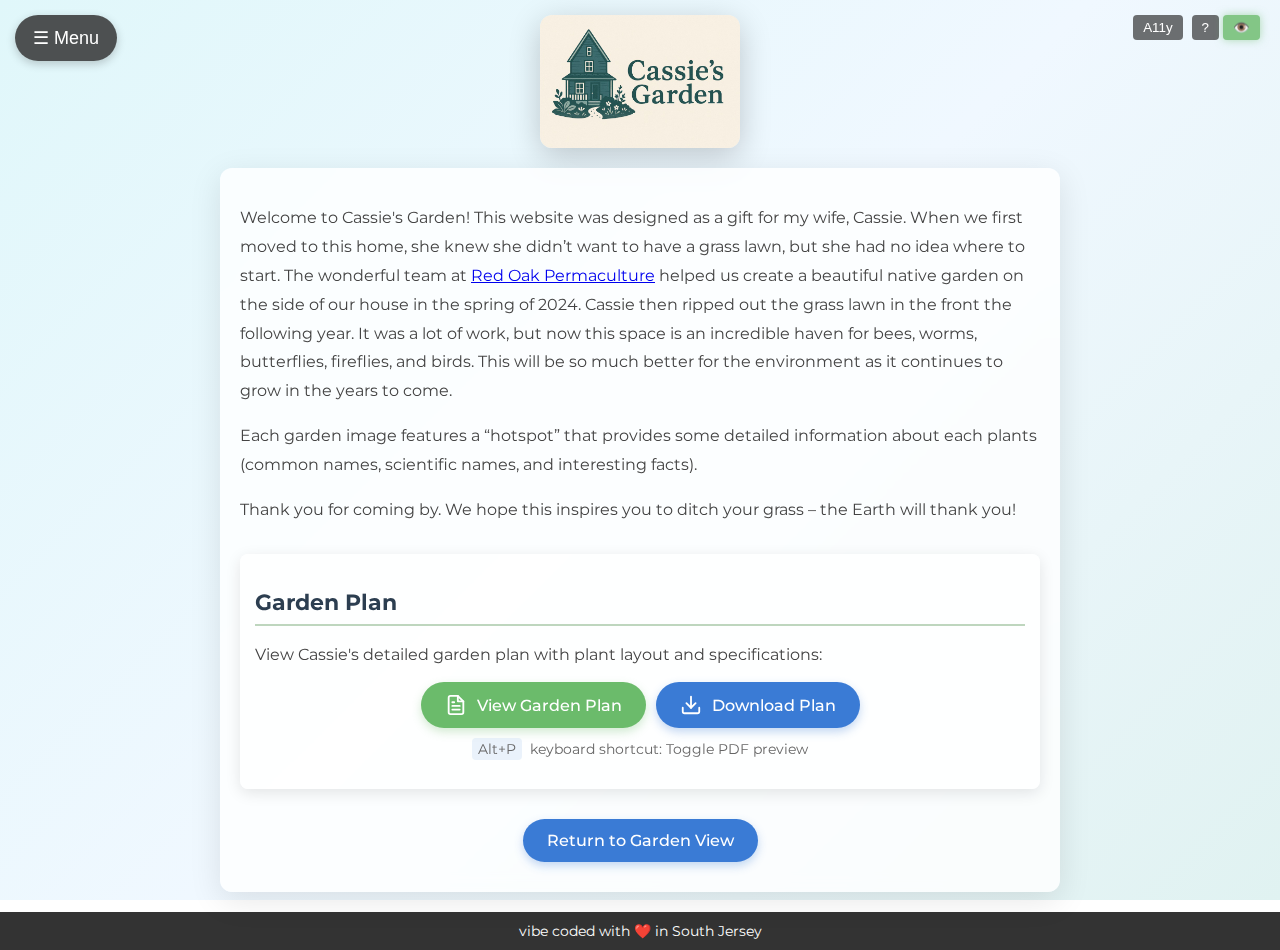
<file: cassieGarden/index.html>
<!DOCTYPE html>
<html lang="en">

<head>
  <meta charset="UTF-8">
  <meta name="viewport" content="width=device-width, initial-scale=1.0">
  <title>Cassie's Garden</title>
  <link rel="stylesheet" href="style.css">
  <link href="https://fonts.googleapis.com/css2?family=Montserrat:wght@400;500;600&display=swap" rel="stylesheet">

</head>

<body>
  <a href="#main-content" class="skip-link">Skip to main content</a>

  <div class="menu" role="navigation" aria-label="Main menu">
    <button id="menuButton" aria-expanded="false" aria-controls="menuList" aria-label="Open menu">☰ Menu</button>
    <ul id="menuList" role="menu" aria-hidden="true">
      <li role="menuitem" tabindex="-1" id="aboutMenuItem">About</li>
      <li role="menuitem" tabindex="-1" data-image="frontRight.jpg">Front Garden (right side)</li>
      <li role="menuitem" tabindex="-1" data-image="frontLeft.jpg">Front Garden (left side)</li>
      <li role="menuitem" tabindex="-1" data-image="frontRear.jpg">Front Garden (rear view)</li>
      <li role="menuitem" tabindex="-1" data-image="sideFront.jpg">Side Garden (front view)</li>
      <li role="menuitem" tabindex="-1" data-image="sideRear.jpg">Side Garden (rear view)</li>
      <li role="menuitem" tabindex="-1" id="hotspotsToggleItem">Toggle Hotspots</li>
      <li role="menuitem" tabindex="-1" id="a11yToggleItem">Toggle Accessibility Mode</li>
    </ul>
  </div>
  <div class="a11y-controls" style="position: fixed; top: 15px; right: 15px; z-index: 900;">
    <button id="a11yToggle" aria-label="Toggle accessibility features"
      style="background: rgba(51, 51, 51, 0.7); color: white; border: none; padding: 5px 10px; border-radius: 4px; cursor: pointer; margin-right: 5px;">
      <span aria-hidden="true">A11y</span>
    </button>
    <button id="helpToggle" aria-label="Show keyboard shortcuts"
      style="background: rgba(51, 51, 51, 0.7); color: white; border: none; padding: 5px 10px; border-radius: 4px; cursor: pointer;">
      <span aria-hidden="true">?</span>
    </button>
    <button id="hotspotsToggle" aria-label="Toggle hotspots visibility"
      style="background: rgba(51, 51, 51, 0.7); color: white; border: none; padding: 5px 10px; border-radius: 4px; cursor: pointer; margin-right: 5px; position: relative; overflow: hidden;">
      <span aria-hidden="true" style="position: relative; z-index: 2;">👁️</span>
      <span
        style="position: absolute; top: 0; left: 0; width: 100%; height: 100%; background: rgba(107, 187, 107, 0.4); transform: translateX(-100%); transition: transform 0.3s ease;"
        id="hotspotsToggleHighlight"></span>
    </button>
  </div>

  <!-- Keyboard shortcuts help dialog -->
  <div id="keyboardHelp" role="dialog" aria-labelledby="keyboardHelpTitle" aria-hidden="true"
    style="display: none; position: fixed; top: 50%; left: 50%; transform: translate(-50%, -50%); background: white; border-radius: 8px; padding: 20px; max-width: 400px; box-shadow: 0 5px 20px rgba(0,0,0,0.3); z-index: 2000;">
    <h2 id="keyboardHelpTitle" style="margin-top: 0; border-bottom: 1px solid #ddd; padding-bottom: 10px;">Keyboard
      Shortcuts</h2>
    <div style="max-height: 300px; overflow-y: auto;">
      <table style="width: 100%; border-collapse: collapse;">
        <tr>
          <th style="text-align: left; padding: 5px;">Shortcut</th>
          <th style="text-align: left; padding: 5px;">Action</th>
        </tr>
        <tr>
          <td style="padding: 5px;"><kbd>Alt</kbd> + <kbd>M</kbd></td>
          <td style="padding: 5px;">Toggle menu</td>
        </tr>
        <tr>
          <td style="padding: 5px;"><kbd>Alt</kbd> + <kbd>A</kbd></td>
          <td style="padding: 5px;">Toggle about section</td>
        </tr>
        <tr>
          <td style="padding: 5px;"><kbd>Alt</kbd> + <kbd>V</kbd></td>
          <td style="padding: 5px;">Toggle hotspots visibility</td>
        </tr>
        <tr>
          <td style="padding: 5px;"><kbd>Alt</kbd> + <kbd>P</kbd></td>
          <td style="padding: 5px;">Toggle garden plan PDF</td>
        </tr>
        <tr>
          <td style="padding: 5px;"><kbd>Alt</kbd> + <kbd>H</kbd></td>
          <td style="padding: 5px;">Toggle accessibility mode</td>
        </tr>
        <tr>
          <td style="padding: 5px;"><kbd>Alt</kbd> + <kbd>1-5</kbd></td>
          <td style="padding: 5px;">Quick access to garden views</td>
        </tr>
        <tr>
          <td style="padding: 5px;"><kbd>Tab</kbd></td>
          <td style="padding: 5px;">Navigate between interactive elements</td>
        </tr>
        <tr>
          <td style="padding: 5px;"><kbd>Enter</kbd> / <kbd>Space</kbd></td>
          <td style="padding: 5px;">Activate buttons and hotspots</td>
        </tr>
        <tr>
          <td style="padding: 5px;"><kbd>Esc</kbd></td>
          <td style="padding: 5px;">Close any open dialog</td>
        </tr>
        <tr>
          <td style="padding: 5px;"><kbd>?</kbd></td>
          <td style="padding: 5px;">Show this help dialog</td>
        </tr>
      </table>
    </div>
    <button id="closeHelp"
      style="margin-top: 15px; padding: 8px 16px; background: #3a7bd5; color: white; border: none; border-radius: 4px; cursor: pointer;">Close</button>
  </div>

  <main style="flex: 1;" role="main" id="main-content">
    <!-- Site Title -->
    <div class="site-title" aria-label="Website title">
      <a href="#" tabindex="0">
        <img src="title.jpeg" alt="Cassie's Garden" class="title-image">
      </a>
    </div>

    <div class="garden-container" aria-roledescription="interactive garden map with clickable plant hotspots"
      style="display: none;">
      <div class="sr-only"
        style="position: absolute; width: 1px; height: 1px; padding: 0; margin: -1px; overflow: hidden; clip: rect(0, 0, 0, 0); white-space: nowrap; border: 0;">
        This is an interactive garden map. You can explore plants by activating the hotspots that are marked on the
        image. Each hotspot reveals information about a specific plant in the garden.
      </div>
      <img src="frontRight.jpg" alt="front right garden" class="garden-image" id="gardenImage">
      <!-- Swipe indicators for mobile -->
      <div class="swipe-indicator swipe-left" id="swipeLeft" aria-hidden="true">
        <svg xmlns="http://www.w3.org/2000/svg" width="24" height="24" viewBox="0 0 24 24" fill="none"
          stroke="currentColor" stroke-width="2" stroke-linecap="round" stroke-linejoin="round">
          <path d="M15 18l-6-6 6-6"></path>
        </svg>
      </div>
      <div class="swipe-indicator swipe-right" id="swipeRight" aria-hidden="true">
        <svg xmlns="http://www.w3.org/2000/svg" width="24" height="24" viewBox="0 0 24 24" fill="none"
          stroke="currentColor" stroke-width="2" stroke-linecap="round" stroke-linejoin="round">
          <path d="M9 18l6-6-6-6"></path>
        </svg>
      </div>
      <div id="doubleClickTip"
        style="position: absolute; bottom: 10px; right: 10px; background: rgba(255, 255, 255, 0.8); padding: 6px 12px; border-radius: 15px; font-size: 12px; color: #444; opacity: 0.8; pointer-events: none; display: none; transition: opacity 0.5s ease; box-shadow: 0 2px 5px rgba(0,0,0,0.1);">
        Pro tip: Double-click image to toggle hotspots
      </div>
    </div>

    <div class="about-section" id="aboutSection"
      style="display: block; max-width: 800px; margin: 20px auto; padding: 20px; background: rgba(255, 255, 255, 0.8); border-radius: 12px; box-shadow: 0 8px 32px rgba(0, 0, 0, 0.1); backdrop-filter: blur(8px);">
      <!-- <h1 style="text-align: center; color: #333; font-weight: 600; letter-spacing: -0.5px;">About Cassie's Garden</h1> -->
      <p style="line-height: 1.8; color: #444; font-size: 16px;">
        Welcome to Cassie's Garden! This website was designed as a gift for my wife, Cassie. When we first moved to this
        home, she knew she didn’t want to have a grass lawn, but she had no idea where to start. The wonderful team at
        <a href="https://www.redoakpermaculture.com">Red Oak Permaculture</a> helped us create a beautiful native garden
        on
        the side of our house in the spring of
        2024.
        Cassie then ripped out the grass lawn in the front the following year. It was a lot of work, but now this
        space
        is an incredible haven for bees, worms, butterflies, fireflies, and birds. This will be so much better for the
        environment as it continues to grow in the years to come.
      </p>
      <p style="line-height: 1.8; color: #444; font-size: 16px;">
        Each garden image features a “hotspot” that provides some detailed information about each plants (common names,
        scientific names, and interesting facts).
      </p>

      <p style="line-height: 1.8; color: #444; font-size: 16px;">
        Thank you for coming by. We hope this inspires you to ditch your grass – the Earth will thank you!
      </p>

      <!-- Garden Plan PDF Section -->
      <div class="garden-plan-section"
        style="margin-top: 30px; padding: 15px; background: rgba(255, 255, 255, 0.7); border-radius: 8px; box-shadow: 0 4px 15px rgba(0, 0, 0, 0.1);">
        <h2
          style="color: #2c3e50; font-size: 1.4rem; margin-bottom: 15px; border-bottom: 2px solid rgba(126, 173, 126, 0.5); padding-bottom: 8px;">
          Garden Plan</h2>
        <p style="margin-bottom: 15px; line-height: 1.6; color: #444;">
          View Cassie's detailed garden plan with plant layout and specifications:
        </p>
        <div style="text-align: center; display: flex; flex-wrap: wrap; gap: 10px; justify-content: center;">
          <a href="CassieGardenPlan.pdf" id="viewPdfLink" target="_blank"
            style="display: inline-flex; align-items: center; gap: 10px; padding: 12px 24px; background: #6bbb6b; color: white; text-decoration: none; border-radius: 50px; font-weight: 500; box-shadow: 0 4px 10px rgba(107, 187, 107, 0.3); transition: all 0.3s ease;"
            aria-label="View garden plan PDF">
            <svg xmlns="http://www.w3.org/2000/svg" width="22" height="22" viewBox="0 0 24 24" fill="none"
              stroke="currentColor" stroke-width="2" stroke-linecap="round" stroke-linejoin="round">
              <path d="M14 2H6a2 2 0 0 0-2 2v16a2 2 0 0 0 2 2h12a2 2 0 0 0 2-2V8z"></path>
              <polyline points="14 2 14 8 20 8"></polyline>
              <line x1="16" y1="13" x2="8" y2="13"></line>
              <line x1="16" y1="17" x2="8" y2="17"></line>
              <polyline points="10 9 9 9 8 9"></polyline>
            </svg>
            View Garden Plan
          </a>
          <a href="CassieGardenPlan.pdf" download
            style="display: inline-flex; align-items: center; gap: 10px; padding: 12px 24px; background: #3a7bd5; color: white; text-decoration: none; border-radius: 50px; font-weight: 500; box-shadow: 0 4px 10px rgba(58, 123, 213, 0.3); transition: all 0.3s ease;"
            aria-label="Download garden plan PDF">
            <svg xmlns="http://www.w3.org/2000/svg" width="22" height="22" viewBox="0 0 24 24" fill="none"
              stroke="currentColor" stroke-width="2" stroke-linecap="round" stroke-linejoin="round">
              <path d="M21 15v4a2 2 0 0 1-2 2H5a2 2 0 0 1-2-2v-4"></path>
              <polyline points="7 10 12 15 17 10"></polyline>
              <line x1="12" y1="15" x2="12" y2="3"></line>
            </svg>
            Download Plan
          </a>
        </div>
        <div id="pdfPreview"
          style="margin-top: 20px; height: 400px; border-radius: 8px; overflow: hidden; display: none; position: relative;">
          <div id="pdfLoading"
            style="position: absolute; top: 0; left: 0; width: 100%; height: 100%; background: rgba(255,255,255,0.9); display: flex; justify-content: center; align-items: center; z-index: 10;">
            <div style="text-align: center;">
              <div
                style="width: 40px; height: 40px; border: 4px solid #f3f3f3; border-top: 4px solid #3a7bd5; border-radius: 50%; animation: spin 1s linear infinite; margin: 0 auto;">
              </div>
              <p style="margin-top: 10px; color: #333;">Loading PDF...</p>
            </div>
          </div>
          <iframe id="pdfFrame" src="about:blank" data-src="CassieGardenPlan.pdf"
            style="width: 100%; height: 100%; border: none;" title="Garden Plan PDF"></iframe>
        </div>
        <p style="margin-top: 10px; text-align: center; font-size: 14px; color: #666;">
          <span
            style="display: inline-block; padding: 2px 6px; background: rgba(58, 123, 213, 0.1); border-radius: 4px; margin-right: 4px;">Alt+P</span>
          keyboard shortcut: Toggle PDF preview
        </p>
      </div>

      <div style="text-align: center; margin-top: 20px;">
        <a href="#" id="backLink"
          style="display: inline-block; margin: 10px auto; padding: 12px 24px; background: #3a7bd5; color: white; text-decoration: none; border-radius: 50px; font-weight: 500; box-shadow: 0 4px 10px rgba(58, 123, 213, 0.3); transition: all 0.3s ease;"
          aria-label="Return to garden view">Return to Garden View</a>
      </div>
    </div>

    <div class="info-box" id="infoBox" role="dialog" aria-labelledby="plantName" aria-hidden="true">
      <h2 id="plantName">Plant Name</h2>
      <p><strong>Scientific:</strong> <span id="plantSci"></span></p>
      <p id="plantInfo"></p>
      <button id="closeInfoBox"
        style="position: absolute; top: 10px; right: 10px; background: transparent; border: none; cursor: pointer; font-size: 18px; color: #666;"
        aria-label="Close plant information">×</button>
      <div class="info-box-footer"
        style="margin-top: 15px; font-size: 12px; color: #777; border-top: 1px solid rgba(126, 173, 126, 0.3); padding-top: 10px; text-align: right;">
        Tap anywhere to close or press Escape</div>
    </div>
  </main>

  <script>
    const hotspots = document.querySelectorAll('.hotspot');
    const infoBox = document.getElementById('infoBox');
    const plantName = document.getElementById('plantName');
    const plantSci = document.getElementById('plantSci');
    const plantInfo = document.getElementById('plantInfo');
    const menuButton = document.getElementById('menuButton');
    const menuList = document.getElementById('menuList');
    const gardenImage = document.getElementById('gardenImage');
    const gardenContainer = document.querySelector('.garden-container');
    const aboutSection = document.getElementById('aboutSection');
    const backLink = document.getElementById('backLink');
    const hotspotsToggleItem = document.getElementById('hotspotsToggleItem');
    const hotspotsToggle = document.getElementById('hotspotsToggle');
    const hotspotsToggleHighlight = document.getElementById('hotspotsToggleHighlight');

    // Hotspot visibility state
    let hotspotsVisible = true;

    // Hotspot data for each image
    const hotspotData = {
      frontRight: [
        { top: '35%', left: '60%', name: 'Eastern Redbud', scientific: 'Cercis canadensis', info: 'A deciduous, often multi-trunked understory tree with a rounded crown that typically matures to 20-30\' tall with a slightly larger spread.' },
        { top: '80%', left: '85%', name: 'Pollinator Friendly', scientific: 'Pollinator amica', info: 'Save the bees yo.' },
        { top: '55%', left: '85%', name: 'Milkweed', scientific: 'Asclepias', info: ' A noteworthy feeder on milkweeds is the monarch butterfly, which uses and requires certain milkweeds as host plants for its larvae.' },
        { top: '60%', left: '60%', name: 'Turtlehead', scientific: 'Chelone glabra', info: 'Genus name comes from the Greek word chelone meaning tortoise in reference to the turtlehead shape of the flowers.' },
        { top: '85%', left: '60%', name: 'Blue flag iris', scientific: 'Iris versicolor', info: 'It is one of the three Iris species in the Iris flower data set outlined by Ronald Fisher in his 1936 paper "The use of multiple measurements in taxonomic problems" as an example of linear discriminant analysis.' },
        { top: '35%', left: '93%', name: 'Spotted Laurel', scientific: 'Aucuba japonica', info: 'It thrives in shade and tolerates urban pollution and poor soils.  It provides vibrant year round color making it ideal for borders, foundation plantings, and container gardens.' },
        { top: '22%', left: '80%', name: 'Thuja', scientific: 'Arbor Vitae', info: 'Evergreen trees growing from 10 to 200 feet (3 to 61 metres) tall, with stringy-textured reddish-brown bark.' },
        { top: '65%', left: '35%', name: 'Deutzia', scientific: 'Deutzia gracilis', info: 'The flowers are produced in panicles or corymbs; they are white in most species, sometimes pink or reddish. The fruit is a dry capsule containing numerous small seeds.' },
        { top: '50%', left: '50%', name: 'Hosta', scientific: 'Hosta', info: 'The genus was named by Austrian botanist Leopold Trattinnick in 1812, in honor of the Austrian botanist Nicholas Thomas Host.' },
        { top: '85%', left: '25%', name: 'Yarrow', scientific: 'Achillea millefolium', info: 'A drought-tolerant perennial with ferny foliage and flat-topped flower clusters. Attracts butterflies and is excellent for cutting and drying.' },
        { top: '75%', left: '15%', name: 'Tickseed', scientific: 'Coreopsis spp.', info: 'Easy-care perennials with cheerful daisy-like flowers that bloom throughout summer. Drought tolerant and attracts pollinators.' },
      ],
      frontLeft: [
        { top: '30%', left: '50%', name: 'Pink Dogwood', scientific: 'Cornus florida', info: 'The pink dogwood is an important source of food for many small birds and mammals including robins, cardinals and waxwings.' },
        { top: '50%', left: '73%', name: 'Red Twig Dogwood', scientific: 'Cornus sericea', info: 'An upright-spreading, suckering shrub that typically grows in the absence of pruning to 6-9\' tall with a slightly larger spread' },
        { top: '55%', left: '10%', name: 'Sedum', scientific: 'Sedum', info: 'Sedum is a genus that includes annual, biennial, and perennial herbs. They are characterised by succulent leaves and stems.' },
        { top: '89%', left: '20%', name: 'Tickseed', scientific: 'Coreopsis spp.', info: 'Long-blooming perennials with daisy-like flowers that provide nectar for butterflies and bees throughout summer.' },
        { top: '85%', left: '80%', name: 'Rockfoil', scientific: 'Saxifraga', info: ' It has white, red, pink or purple flowers that grow in a rosette high above the plant\'s foliage.' },
        { top: '60%', left: '55%', name: 'Milkweed', scientific: 'Asclepias', info: ' A noteworthy feeder on milkweeds is the monarch butterfly, which uses and requires certain milkweeds as host plants for its larvae.' },
        { top: '80%', left: '45%', name: 'Yarrow', scientific: 'Achillea millefolium', info: 'A drought-tolerant perennial with ferny foliage and flat-topped flower clusters. Attracts butterflies and is excellent for cutting and drying.' },
        { top: '55%', left: '35%', name: 'Deutzia', scientific: 'Deutzia gracilis', info: 'The flowers are produced in panicles or corymbs; they are white in most species, sometimes pink or reddish. The fruit is a dry capsule containing numerous small seeds.' },
      ],
      frontRear: [
        { top: '40%', left: '30%', name: 'Hydrangea', scientific: 'Hydrangea', info: ' Hydrangea is also used as the common name for the genus; some are also often called hortensia.' },
        { top: '65%', left: '37%', name: 'Turtlehead', scientific: 'Chelone glabra', info: 'Genus name comes from the Greek word chelone meaning tortoise in reference to the turtlehead shape of the flowers.' },
        { top: '40%', left: '65%', name: 'Pink Dogwood', scientific: 'Cornus florida', info: 'The pink dogwood is an important source of food for many small birds and mammals including robins, cardinals and waxwings.' },
        { top: '85%', left: '20%', name: 'Tickseed', scientific: 'Coreopsis spp.', info: 'Long-blooming perennials with daisy-like flowers that provide nectar for butterflies and bees throughout summer.' },
        { top: '85%', left: '90%', name: 'Allium', scientific: 'Allium', info: 'Flowering plants with around 1000 accepted species,making Allium the largest genus in the family Amaryllidaceae and amongst the largest plant genera in the world.' },
      ],
      sideFront: [
        { top: '38%', left: '65%', name: 'Japanese Maple', scientific: 'Acer palmatum', info: 'A small, elegant tree with deeply cut leaves that turn brilliant red in fall. This specimen provides a stunning focal point in the side garden.' },
        { top: '53%', left: '40%', name: 'Azalea', scientific: 'Rhododendron', info: 'A very large genus of about 1,024 species of woody plants in the heath family. They can be either evergreen or deciduous' },
        { top: '30%', left: '30%', name: 'Red Twig Dogwood', scientific: 'Cornus sericea', info: 'An upright-spreading, suckering shrub that typically grows in the absence of pruning to 6-9\' tall with a slightly larger spread' },
        { top: '80%', left: '70%', name: 'Yarrow', scientific: 'Achillea millefolium', info: 'A drought-tolerant perennial with ferny foliage and flat-topped flower clusters. Attracts butterflies and is excellent for cutting and drying.' },
        { top: '80%', left: '43%', name: 'Tickseed', scientific: 'Coreopsis spp.', info: 'Long-blooming perennials with daisy-like flowers that provide nectar for butterflies and bees throughout summer.' },
        { top: '70%', left: '30%', name: 'Allium', scientific: 'Allium', info: 'Flowering plants with around 1000 accepted species,making Allium the largest genus in the family Amaryllidaceae and amongst the largest plant genera in the world.' },
        { top: '60%', left: '20%', name: 'Tickseed', scientific: 'Coreopsis spp.', info: 'Long-blooming perennials with daisy-like flowers that provide nectar for butterflies and bees throughout summer.' }
      ],
      sideRear: [
        { top: '35%', left: '20%', name: 'Culver\'s Root', scientific: 'Veronicastrum virginicum', info: 'A species of flowering plant in the plantain family, Plantaginaceae. It is native to the eastern United States and south-eastern Canada.' },
        { top: '70%', left: '45%', name: 'Hosta', scientific: 'Hosta', info: 'The genus was named by Austrian botanist Leopold Trattinnick in 1812, in honor of the Austrian botanist Nicholas Thomas Host.' },
        { top: '80%', left: '65%', name: 'Blue flag iris', scientific: 'Iris versicolor', info: 'It is one of the three Iris species in the Iris flower data set outlined by Ronald Fisher in his 1936 paper "The use of multiple measurements in taxonomic problems" as an example of linear discriminant analysis.' },
        { top: '75%', left: '74%', name: 'Switchgrass', scientific: 'Panicum virgatum', info: 'A perennial warm season bunchgrass native to North America, where it occurs naturally from 55°N latitude in Canada southwards into the United States and Mexico.' },
        { top: '80%', left: '15%', name: 'Chokeberry', scientific: 'Aronia', info: 'A genus of deciduous shrubs, the chokeberries, in the family Rosaceae native to eastern North America and most commonly found in wet woods and swamps' },
        { top: '54%', left: '80%', name: 'Shasta Daisy', scientific: 'Leucanthemum × superbum', info: 'A commonly grown flowering herbaceous perennial plant with the classic daisy appearance of white petals around a yellow disc.' },
        { top: '50%', left: '60%', name: 'Honeysuckle', scientific: 'Lonicera', info: 'Arching shrubs or twining vines in the genus Lonicera of the family Caprifoliaceae.' },
      ],
    };

    // Toggle menu visibility
    menuButton.addEventListener('click', () => {
      const isExpanded = menuButton.getAttribute('aria-expanded') === 'true';

      if (!isExpanded) {
        // Show menu
        menuList.style.display = 'block';
        menuButton.setAttribute('aria-expanded', 'true');
        menuList.setAttribute('aria-hidden', 'false');

        // Set focus on first menu item
        setTimeout(() => {
          menuList.classList.add('active');
          const firstMenuItem = menuList.querySelector('li');
          if (firstMenuItem) firstMenuItem.setAttribute('tabindex', '0');
        }, 10);
      } else {
        // Hide menu
        menuList.classList.remove('active');
        menuButton.setAttribute('aria-expanded', 'false');
        menuList.setAttribute('aria-hidden', 'true');

        setTimeout(() => {
          menuList.style.display = 'none';
        }, 200); // Match transition duration
      }
    });

    // Change garden image and update hotspots on menu item click
    menuList.addEventListener('click', handleMenuSelection);
    menuList.addEventListener('keydown', (e) => {
      // Handle Enter or Space key on menu items
      if ((e.key === 'Enter' || e.key === ' ') && e.target.tagName === 'LI') {
        e.preventDefault();
        handleMenuSelection(e);
      }

      // Handle arrow keys for menu navigation
      if (e.key === 'ArrowDown' || e.key === 'ArrowUp') {
        e.preventDefault();

        const menuItems = Array.from(menuList.querySelectorAll('li'));
        const currentIndex = menuItems.indexOf(document.activeElement);
        let newIndex;

        if (e.key === 'ArrowDown') {
          newIndex = (currentIndex + 1) % menuItems.length;
        } else {
          newIndex = (currentIndex - 1 + menuItems.length) % menuItems.length;
        }

        menuItems.forEach(item => item.setAttribute('tabindex', '-1'));
        menuItems[newIndex].setAttribute('tabindex', '0');
        menuItems[newIndex].focus();
      }

      // Close menu with Escape key
      if (e.key === 'Escape') {
        menuButton.click();
        menuButton.focus();
      }
    });

    function handleMenuSelection(e) {
      if (e.target.id === 'aboutMenuItem') {
        aboutSection.style.display = 'block';
        gardenContainer.style.display = 'none';
        menuList.style.display = 'none'; // Hide menu after selection
        menuButton.setAttribute('aria-expanded', 'false');

        // Set focus to the about section
        aboutSection.setAttribute('tabindex', '-1');
        aboutSection.focus();

        // Announce to screen readers
        const announcement = document.createElement('div');
        announcement.setAttribute('aria-live', 'polite');
        announcement.textContent = 'About section is now displayed';
        announcement.style.position = 'absolute';
        announcement.style.width = '1px';
        announcement.style.height = '1px';
        announcement.style.overflow = 'hidden';
        document.body.appendChild(announcement);
        setTimeout(() => announcement.remove(), 1000);
      } else if (e.target.id === 'hotspotsToggleItem') {
        toggleHotspots();
        menuList.style.display = 'none'; // Hide menu after selection
        menuButton.setAttribute('aria-expanded', 'false');
      } else if (e.target.tagName === 'LI' && e.target.dataset.image) {
        const newImage = e.target.dataset.image;
        const imageKey = newImage.split('.')[0]; // Extract key from image name

        // Update the image with descriptive alt text
        const altTexts = {
          'frontRight': 'Front garden right side view with eastern redbud and other native plants',
          'frontLeft': 'Front garden left side view featuring pink dogwood and other plantings',
          'frontRear': 'Rear view of the front garden showing plant layout from the house perspective',
          'sideFront': 'Side garden from the front yard perspective',
          'sideRear': 'Side garden view from the rear of the property'
        };

        gardenImage.src = newImage;
        gardenImage.alt = altTexts[imageKey] || `Garden view: ${e.target.textContent}`;

        menuList.style.display = 'none'; // Hide menu after selection
        menuButton.setAttribute('aria-expanded', 'false');

        updateHotspots(hotspotData[imageKey]);
        aboutSection.style.display = 'none'; // Hide about section
        gardenContainer.style.display = 'block'; // Show garden container

        // Announce the view change to screen readers
        const announcement = document.createElement('div');
        announcement.setAttribute('aria-live', 'polite');
        announcement.textContent = `Garden view changed to ${e.target.textContent}`;
        announcement.style.position = 'absolute';
        announcement.style.width = '1px';
        announcement.style.height = '1px';
        announcement.style.overflow = 'hidden';
        document.body.appendChild(announcement);
        setTimeout(() => announcement.remove(), 1000);
      }
    }

    // Function to update hotspots
    function updateHotspots(hotspotsData) {
      // Clear existing hotspots
      const existingHotspots = document.querySelectorAll('.hotspot');
      existingHotspots.forEach(hs => hs.remove());

      // Add new hotspots
      hotspotsData.forEach((data, index) => {
        const hotspot = document.createElement('div');
        hotspot.classList.add('hotspot');
        hotspot.style.top = data.top;
        hotspot.style.left = data.left;
        hotspot.dataset.name = data.name;
        hotspot.dataset.scientific = data.scientific;
        hotspot.dataset.info = data.info;

        // Accessibility attributes
        hotspot.setAttribute('role', 'button');
        hotspot.setAttribute('aria-label', `Plant: ${data.name}`);
        hotspot.setAttribute('tabindex', '0');
        hotspot.setAttribute('aria-haspopup', 'dialog');

        // Handle both click and keyboard events
        hotspot.addEventListener('click', () => showPlantInfo(data));
        hotspot.addEventListener('keydown', (e) => {
          if (e.key === 'Enter' || e.key === ' ') {
            e.preventDefault();
            showPlantInfo(data);
          }

          // Add navigation between hotspots with arrow keys
          if (e.key === 'ArrowRight' || e.key === 'ArrowDown' || e.key === 'ArrowLeft' || e.key === 'ArrowUp') {
            e.preventDefault();
            const allHotspots = document.querySelectorAll('.hotspot');
            const currentIndex = Array.from(allHotspots).indexOf(e.target);
            let newIndex;

            if (e.key === 'ArrowRight' || e.key === 'ArrowDown') {
              newIndex = (currentIndex + 1) % allHotspots.length;
            } else {
              newIndex = (currentIndex - 1 + allHotspots.length) % allHotspots.length;
            }

            allHotspots[newIndex].focus();
          }
        });

        gardenContainer.appendChild(hotspot);
      });

      // Update the current view indicator in the menu
      const menuItems = document.querySelectorAll('#menuList li[data-image]');
      menuItems.forEach(item => {
        item.setAttribute('aria-current', 'false');
        item.style.fontWeight = 'normal';
        item.style.backgroundColor = '';

        const itemImageKey = item.dataset.image.split('.')[0];
        const currentImageKey = gardenImage.src.split('/').pop().split('.')[0];

        if (itemImageKey === currentImageKey) {
          item.setAttribute('aria-current', 'true');
          item.style.fontWeight = 'bold';
          item.style.backgroundColor = 'rgba(74, 144, 226, 0.1)';
        }
      });
    }

    // Function to show plant info
    function showPlantInfo(data) {
      plantName.textContent = data.name;
      plantSci.textContent = data.scientific;
      plantInfo.textContent = data.info;
      infoBox.style.display = 'block';

      // Accessibility: Set focus to the info box and set ARIA attributes
      infoBox.setAttribute('aria-hidden', 'false');

      // Add live region announcements for screen readers
      const announcement = document.createElement('div');
      announcement.setAttribute('aria-live', 'assertive');
      announcement.setAttribute('role', 'status');
      announcement.classList.add('sr-only');
      announcement.textContent = `Showing information for ${data.name}. ${data.scientific}. ${data.info}`;
      document.body.appendChild(announcement);

      // Trigger animation after display is set
      setTimeout(() => {
        infoBox.classList.add('active');
        // Focus the close button for keyboard accessibility
        document.getElementById('closeInfoBox').focus();

        // Remove announcement after it's been read
        setTimeout(() => announcement.remove(), 3000);
      }, 10);
    }

    // Hide info box when clicking outside
    document.addEventListener('click', (e) => {
      if (!e.target.classList.contains('hotspot') && !e.target.closest('.menu') && !e.target.closest('.info-box')) {
        closeInfoBox();
      }
    });

    // Close button for info box
    document.getElementById('closeInfoBox').addEventListener('click', (e) => {
      e.stopPropagation(); // Prevent event bubbling
      closeInfoBox();
    });

    // Function to close the info box
    function closeInfoBox() {
      infoBox.classList.remove('active');
      infoBox.setAttribute('aria-hidden', 'true');

      setTimeout(() => {
        infoBox.style.display = 'none';
      }, 300); // Match transition duration

      // Return focus to the last activated hotspot if available
      const lastHotspot = document.activeElement;
      if (lastHotspot && lastHotspot.classList && lastHotspot.classList.contains('hotspot')) {
        setTimeout(() => {
          lastHotspot.focus();
        }, 310);
      }
    }

    // Allow closing info box with Escape key
    document.addEventListener('keydown', (e) => {
      // Close info box with Escape
      if (e.key === 'Escape' && infoBox.style.display === 'block') {
        closeInfoBox();
      }

      // Global keyboard shortcuts
      // Alt + M to toggle menu
      if (e.altKey && e.key === 'm') {
        e.preventDefault();
        menuButton.click();
      }

      // Alt + A to go to about section
      if (e.altKey && e.key === 'a') {
        e.preventDefault();
        if (aboutSection.style.display !== 'block') {
          document.getElementById('aboutMenuItem').click();
        } else {
          backLink.click();
        }
      }

      // Alt + H to toggle accessibility mode
      if (e.altKey && e.key === 'h') {
        e.preventDefault();
        toggleA11yMode();
      }

      // Number keys 1-5 for quick navigation to garden views
      if (e.altKey && e.key >= '1' && e.key <= '5') {
        e.preventDefault();
        const index = parseInt(e.key) - 1;
        const menuItems = document.querySelectorAll('#menuList li[data-image]');
        if (menuItems[index]) {
          menuItems[index].click();
        }
      }
    });

    // Back to garden link
    backLink.addEventListener('click', (e) => {
      e.preventDefault(); // Prevent default link behavior
      aboutSection.style.display = 'none';
      gardenContainer.style.display = 'block';
    });

    // Site title link - also return to main view
    const titleLink = document.querySelector('.site-title a');
    titleLink.addEventListener('click', (e) => {
      e.preventDefault(); // Prevent default link behavior
      aboutSection.style.display = 'none';
      gardenContainer.style.display = 'block';
    });

    // Initialize with front garden hotspots
    updateHotspots(hotspotData.frontRight);

    // Reference to doubleClickTip element
    const doubleClickTip = document.getElementById('doubleClickTip');

    // Accessibility toggle functionality
    const a11yToggle = document.getElementById('a11yToggle');
    const a11yToggleItem = document.getElementById('a11yToggleItem');
    let a11yModeEnabled = false;

    function toggleA11yMode() {
      a11yModeEnabled = !a11yModeEnabled;
      document.body.classList.toggle('a11y-high-contrast', a11yModeEnabled);

      if (a11yModeEnabled) {
        // Apply high contrast mode
        document.body.style.background = 'white';
        document.body.style.color = 'black';

        // Enlarge text
        document.body.style.fontSize = '120%';

        // Increase hotspot size
        const hotspots = document.querySelectorAll('.hotspot');
        hotspots.forEach(hotspot => {
          hotspot.style.width = '44px';
          hotspot.style.height = '44px';
          hotspot.style.backgroundColor = 'black';
          hotspot.style.border = '3px solid yellow';
        });

        // Style double-click tip for high contrast
        doubleClickTip.style.background = 'black';
        doubleClickTip.style.color = 'yellow';
        doubleClickTip.style.border = '2px solid yellow';

        // Add announcement
        const announcement = document.createElement('div');
        announcement.setAttribute('aria-live', 'polite');
        announcement.textContent = 'Accessibility mode enabled. Higher contrast and larger text are now active.';
        announcement.classList.add('sr-only');
        document.body.appendChild(announcement);
        setTimeout(() => announcement.remove(), 3000);

        localStorage.setItem('a11yMode', 'enabled');
      } else {
        // Remove high contrast mode
        document.body.style.background = '';
        document.body.style.color = '';
        document.body.style.fontSize = '';

        // Reset hotspot size
        const hotspots = document.querySelectorAll('.hotspot');
        hotspots.forEach(hotspot => {
          hotspot.style.width = '';
          hotspot.style.height = '';
          hotspot.style.backgroundColor = '';
          hotspot.style.border = '';
        });

        // Reset double-click tip styles
        doubleClickTip.style.background = '';
        doubleClickTip.style.color = '';
        doubleClickTip.style.border = '';

        // Add announcement
        const announcement = document.createElement('div');
        announcement.setAttribute('aria-live', 'polite');
        announcement.textContent = 'Accessibility mode disabled. Standard display settings restored.';
        announcement.classList.add('sr-only');
        document.body.appendChild(announcement);
        setTimeout(() => announcement.remove(), 3000);

        localStorage.setItem('a11yMode', 'disabled');
      }
    }

    a11yToggle.addEventListener('click', toggleA11yMode);
    a11yToggleItem.addEventListener('click', () => {
      toggleA11yMode();
      menuButton.click(); // Close the menu
    });

    // Keyboard shortcuts help dialog
    const helpToggle = document.getElementById('helpToggle');
    const keyboardHelp = document.getElementById('keyboardHelp');
    const closeHelp = document.getElementById('closeHelp');

    helpToggle.addEventListener('click', () => {
      keyboardHelp.style.display = 'block';
      keyboardHelp.setAttribute('aria-hidden', 'false');
      closeHelp.focus();

      // Announce to screen readers
      const announcement = document.createElement('div');
      announcement.setAttribute('aria-live', 'assertive');
      announcement.textContent = 'Keyboard shortcuts help dialog opened';
      announcement.classList.add('sr-only');
      document.body.appendChild(announcement);
      setTimeout(() => announcement.remove(), 1000);
    });

    closeHelp.addEventListener('click', () => {
      keyboardHelp.style.display = 'none';
      keyboardHelp.setAttribute('aria-hidden', 'true');
      helpToggle.focus();
    });

    // Show keyboard help with ? key
    document.addEventListener('keydown', (e) => {
      if (e.key === '?' && !e.altKey && !e.ctrlKey && !e.metaKey) {
        if (keyboardHelp.style.display !== 'block') {
          helpToggle.click();
        } else {
          closeHelp.click();
        }
      }

      // Close help dialog with Escape
      if (e.key === 'Escape' && keyboardHelp.style.display === 'block') {
        closeHelp.click();
      }
    });

    // Check local storage for saved preference
    if (localStorage.getItem('a11yMode') === 'enabled') {
      toggleA11yMode();
    }

    // Function to toggle hotspots visibility
    function toggleHotspots() {
      hotspotsVisible = !hotspotsVisible;

      if (hotspotsVisible) {
        // Show hotspots
        gardenContainer.classList.remove('hotspots-hidden');
        hotspotsToggle.classList.remove('inactive');
        hotspotsToggle.classList.add('active');
        hotspotsToggle.querySelector('span').textContent = '👁️';
        hotspotsToggle.setAttribute('aria-label', 'Hide plant hotspots');

        // Animate button highlight
        hotspotsToggleHighlight.style.background = 'rgba(107, 187, 107, 0.4)';
        hotspotsToggleHighlight.style.transform = 'translateX(0)';

        // Save preference
        localStorage.setItem('hotspotsVisible', 'true');

        // Announce to screen readers
        const announcement = document.createElement('div');
        announcement.setAttribute('aria-live', 'polite');
        announcement.textContent = 'Plant hotspots are now visible';
        announcement.classList.add('sr-only');
        document.body.appendChild(announcement);
        setTimeout(() => announcement.remove(), 1000);
      } else {
        // Hide hotspots
        gardenContainer.classList.add('hotspots-hidden');
        hotspotsToggle.classList.remove('active');
        hotspotsToggle.classList.add('inactive');
        hotspotsToggle.querySelector('span').textContent = '👁️‍🗨️';
        hotspotsToggle.setAttribute('aria-label', 'Show plant hotspots');

        // Animate button highlight
        hotspotsToggleHighlight.style.background = 'rgba(187, 107, 107, 0.4)';
        hotspotsToggleHighlight.style.transform = 'translateX(-100%)';

        // Save preference
        localStorage.setItem('hotspotsVisible', 'false');

        // Announce to screen readers
        const announcement = document.createElement('div');
        announcement.setAttribute('aria-live', 'polite');
        announcement.textContent = 'Plant hotspots are now hidden';
        announcement.classList.add('sr-only');
        document.body.appendChild(announcement);
        setTimeout(() => announcement.remove(), 1000);
      }
    }

    // Double-click on garden container to toggle hotspot visibility
    gardenContainer.addEventListener('dblclick', function (e) {
      // Only if we're not clicking on a hotspot already
      if (!e.target.classList.contains('hotspot')) {
        toggleHotspots();
      }
    });

    // Add option to temporarily fade hotspots while holding Alt key
    document.addEventListener('keydown', function (e) {
      if (e.altKey && hotspotsVisible) {
        gardenContainer.classList.add('hotspots-faded');
      }
    });

    document.addEventListener('keyup', function (e) {
      if (e.key === 'Alt') {
        gardenContainer.classList.remove('hotspots-faded');
      }
    });

    // Add event listener to the toggle button
    hotspotsToggle.addEventListener('click', toggleHotspots);

    // Add keyboard shortcut for toggling hotspots (Alt+H)
    document.addEventListener('keydown', (e) => {
      if (e.altKey && e.key === 'v') {
        e.preventDefault();
        toggleHotspots();
      }
    });

    // Initialize hotspots visibility based on saved preference
    if (localStorage.getItem('hotspotsVisible') === 'false') {
      toggleHotspots(); // Will toggle to hidden since default is visible
    } else {
      // Initialize button state for visible hotspots
      hotspotsToggle.classList.add('active');
      hotspotsToggleHighlight.style.transform = 'translateX(0)';
      hotspotsToggleHighlight.style.background = 'rgba(107, 187, 107, 0.4)';
    }

    // Announce page loaded to screen readers
    window.addEventListener('load', () => {
      const announcement = document.createElement('div');
      announcement.setAttribute('aria-live', 'polite');
      announcement.textContent = "Cassie's Garden page loaded. Use the menu to navigate between different garden views.";
      announcement.classList.add('sr-only');
      document.body.appendChild(announcement);
      setTimeout(() => announcement.remove(), 3000);
    });

    // Touch swipe navigation for mobile devices
    let touchStartX = 0;
    let touchEndX = 0;
    let touchStartY = 0;
    let touchEndY = 0;
    const swipeLeftIndicator = document.getElementById('swipeLeft');
    const swipeRightIndicator = document.getElementById('swipeRight');
    let isSwiping = false;

    function handleSwipe() {
      const swipeThreshold = 75; // Minimum distance for a swipe
      const swipeDifference = touchEndX - touchStartX;
      const verticalDifference = Math.abs(touchEndY - touchStartY);

      // Reset swiping state
      isSwiping = false;

      // Only proceed if we have a significant horizontal swipe and not much vertical movement
      if (Math.abs(swipeDifference) < swipeThreshold || verticalDifference > 100) {
        return;
      }

      // Get all garden view menu items
      const gardenViews = Array.from(document.querySelectorAll('#menuList li[data-image]'));

      // Find current view
      const currentImageKey = gardenImage.src.split('/').pop().split('.')[0];
      const currentViewIndex = gardenViews.findIndex(item => {
        const itemImageKey = item.dataset.image.split('.')[0];
        return itemImageKey === currentImageKey;
      });

      if (currentViewIndex === -1) {
        return; // Current view not found in menu items
      }

      let nextViewIndex;

      if (swipeDifference > 0) {
        // Swipe right - go to previous view
        nextViewIndex = (currentViewIndex - 1 + gardenViews.length) % gardenViews.length;
        // Show right indicator
        showSwipeIndicator(swipeRightIndicator);
      } else {
        // Swipe left - go to next view
        nextViewIndex = (currentViewIndex + 1) % gardenViews.length;
        // Show left indicator
        showSwipeIndicator(swipeLeftIndicator);
      }

      // Simulate click on the next menu item
      gardenViews[nextViewIndex].click();

      // Announce the swipe action to screen readers
      const direction = swipeDifference > 0 ? 'right' : 'left';
      const announcement = document.createElement('div');
      announcement.setAttribute('aria-live', 'polite');
      announcement.textContent = `Swiped ${direction} to ${gardenViews[nextViewIndex].textContent}`;
      announcement.classList.add('sr-only');
      document.body.appendChild(announcement);
      setTimeout(() => announcement.remove(), 1000);
    }

    function showSwipeIndicator(indicator) {
      // Use direct style changes with transitions (defined in CSS)
      indicator.style.opacity = '1';
      indicator.style.transform = 'translateY(-50%)';

      // Use setTimeout to revert the styles after a short delay
      setTimeout(() => {
        indicator.style.opacity = '0';
      }, 400);
    }

    // Add touch event listeners to the garden container
    gardenContainer.addEventListener('touchstart', (e) => {
      touchStartX = e.changedTouches[0].screenX;
      touchStartY = e.changedTouches[0].screenY;
      isSwiping = true;
    }, { passive: true });

    gardenContainer.addEventListener('touchmove', (e) => {
      if (!isSwiping) return;

      const currentX = e.changedTouches[0].screenX;
      const diff = currentX - touchStartX;

      // Only show indicator during significant horizontal movement
      if (Math.abs(diff) > 40) {
        if (diff > 0) {
          swipeRightIndicator.style.opacity = "0.5";
          swipeLeftIndicator.style.opacity = "0";
        } else {
          swipeLeftIndicator.style.opacity = "0.5";
          swipeRightIndicator.style.opacity = "0";
        }
      }
    }, { passive: true });

    gardenContainer.addEventListener('touchend', (e) => {
      touchEndX = e.changedTouches[0].screenX;
      touchEndY = e.changedTouches[0].screenY;

      // Reset indicators
      swipeLeftIndicator.style.opacity = "0";
      swipeRightIndicator.style.opacity = "0";

      handleSwipe();
    }, { passive: true });

    gardenContainer.addEventListener('touchcancel', () => {
      isSwiping = false;
      swipeLeftIndicator.style.opacity = "0";
      swipeRightIndicator.style.opacity = "0";
    }, { passive: true });

    // Garden Plan PDF functionality
    const viewPdfLink = document.getElementById('viewPdfLink');
    const pdfPreview = document.getElementById('pdfPreview');
    const pdfFrame = document.getElementById('pdfFrame');
    const pdfLoading = document.getElementById('pdfLoading');

    // Toggle PDF preview when clicking the link
    viewPdfLink.addEventListener('click', (e) => {
      // If we're on mobile or small screens, let the link behave normally
      // and open in a new tab/window for better viewing experience
      if (window.innerWidth <= 768) {
        return; // Let default link behavior work
      }

      // On larger screens, show the inline preview
      e.preventDefault();
      togglePdfPreview();
    });

    // Function to toggle PDF preview
    function togglePdfPreview() {
      const isCurrentlyHidden = pdfPreview.style.display === 'none';

      if (isCurrentlyHidden) {
        // Show the preview
        pdfPreview.style.display = 'block';

        // Show loading indicator
        pdfLoading.style.display = 'flex';

        // Set iframe src if it hasn't been loaded yet
        if (pdfFrame.src === 'about:blank') {
          pdfFrame.src = pdfFrame.getAttribute('data-src');
        }

        // Handle iframe load event
        pdfFrame.onload = function () {
          // Hide loading indicator
          pdfLoading.style.display = 'none';
        };

        viewPdfLink.innerHTML = `
        <svg xmlns="http://www.w3.org/2000/svg" width="22" height="22" viewBox="0 0 24 24" fill="none" stroke="currentColor" stroke-width="2" stroke-linecap="round" stroke-linejoin="round">
          <polyline points="18 15 12 9 6 15"></polyline>
        </svg>
        Hide Garden Plan
      `;

        // Announce to screen readers
        const announcement = document.createElement('div');
        announcement.setAttribute('aria-live', 'polite');
        announcement.textContent = 'Garden plan PDF is now displayed';
        announcement.classList.add('sr-only');
        document.body.appendChild(announcement);
        setTimeout(() => announcement.remove(), 1000);
      } else {
        // Hide the preview
        pdfPreview.style.display = 'none';
        viewPdfLink.innerHTML = `
        <svg xmlns="http://www.w3.org/2000/svg" width="22" height="22" viewBox="0 0 24 24" fill="none" stroke="currentColor" stroke-width="2" stroke-linecap="round" stroke-linejoin="round">
          <path d="M14 2H6a2 2 0 0 0-2 2v16a2 2 0 0 0 2 2h12a2 2 0 0 0 2-2V8z"></path>
          <polyline points="14 2 14 2 14 8 20 8"></polyline>
          <line x1="16" y1="13" x2="8" y2="13"></line>
          <line x1="16" y1="17" x2="8" y2="17"></line>
          <polyline points="10 9 9 9 8 9"></polyline>
        </svg>
        View Garden Plan
      `;

        // Announce to screen readers
        const announcement = document.createElement('div');
        announcement.setAttribute('aria-live', 'polite');
        announcement.textContent = 'Garden plan PDF preview hidden';
        announcement.classList.add('sr-only');
        document.body.appendChild(announcement);
        setTimeout(() => announcement.remove(), 1000);
      }
    }

    // Add keyboard shortcut (Alt+P) for PDF preview
    document.addEventListener('keydown', function (e) {
      // Toggle PDF preview with Alt+P when in about section
      if (e.altKey && e.key === 'p' && aboutSection.style.display === 'block') {
        e.preventDefault();
        togglePdfPreview();
      }
    });

    // Add a responsive media query handler for the PDF preview
    window.addEventListener('resize', () => {
      if (window.innerWidth <= 768 && pdfPreview.style.display !== 'none') {
        // Hide the preview on small screens and reset button text
        pdfPreview.style.display = 'none';
        viewPdfLink.innerHTML = `
        <svg xmlns="http://www.w3.org/2000/svg" width="22" height="22" viewBox="0 0 24 24" fill="none" stroke="currentColor" stroke-width="2" stroke-linecap="round" stroke-linejoin="round">
          <path d="M14 2H6a2 2 0 0 0-2 2v16a2 2 0 0 0 2 2h12a2 2 0 0 0 2-2V8z"></path>
          <polyline points="14 2 14 2 14 8 20 8"></polyline>
          <line x1="16" y1="13" x2="8" y2="13"></line>
          <line x1="16" y1="17" x2="8" y2="17"></line>
          <polyline points="10 9 9 9 8 9"></polyline>
        </svg>
        View Garden Plan
      `;
      }
    });
  </script>
  <footer role="contentinfo">
    vibe coded with ❤️ in South Jersey
  </footer>
</body>

</html>
</file>
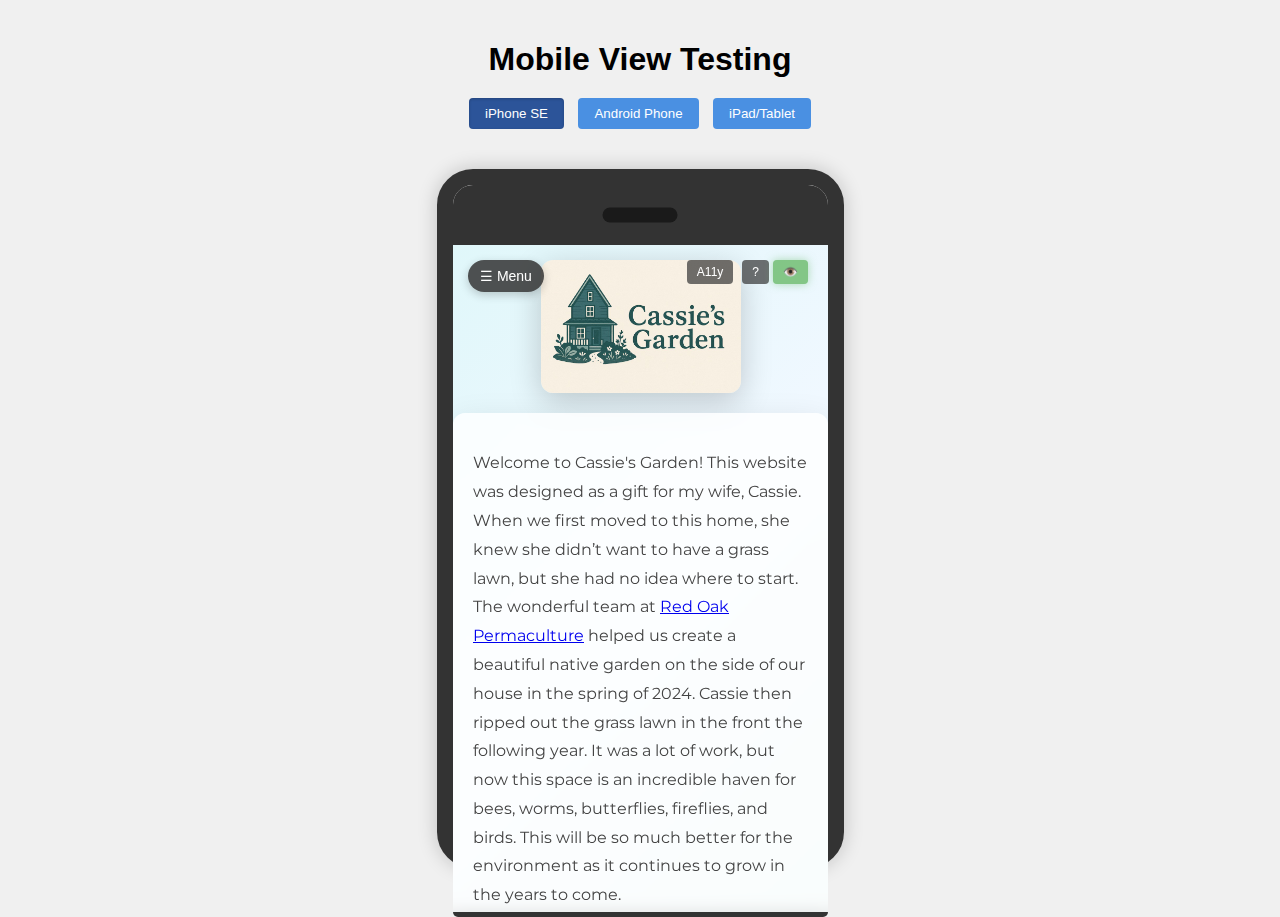
<file: cassieGarden/mobile-test.html>
<!DOCTYPE html>
<html>
<head>
  <meta charset="UTF-8">
  <title>Mobile View Test</title>
  <style>
    body {
      margin: 0;
      padding: 20px;
      font-family: Arial, sans-serif;
      background: #f0f0f0;
      display: flex;
      flex-direction: column;
      align-items: center;
    }
    
    h1 {
      margin-bottom: 20px;
    }
    
    .device {
      border: 16px solid #333;
      border-radius: 36px;
      margin: 20px auto;
      box-shadow: 0 0 20px rgba(0,0,0,0.2);
    }
    
    .device-header {
      height: 60px;
      background: #333;
      border-radius: 20px 20px 0 0;
      position: relative;
    }
    
    .device-header::after {
      content: '';
      position: absolute;
      width: 20%;
      height: 15px;
      background: #1a1a1a;
      top: 50%;
      left: 50%;
      transform: translate(-50%, -50%);
      border-radius: 8px;
    }
    
    .device-content {
      height: 100%;
      width: 100%;
      overflow: hidden;
      background: white;
    }
    
    .device-footer {
      height: 5px;
      background: #333;
      border-radius: 0 0 20px 20px;
    }
    
    iframe {
      border: none;
      width: 100%;
      height: 100%;
      pointer-events: auto;
    }
    
    .device-iphone {
      width: 375px;
      height: 667px;
    }
    
    .device-iphone .device-content {
      height: 667px;
    }
    
    .device-android {
      width: 360px;
      height: 640px;
    }
    
    .device-android .device-content {
      height: 640px;
    }
    
    .device-tablet {
      width: 768px;
      height: 1024px;
    }
    
    .device-tablet .device-content {
      height: 1024px;
    }
    
    .device-selection {
      margin-bottom: 20px;
    }
    
    button {
      padding: 8px 16px;
      background: #4a90e2;
      color: white;
      border: none;
      border-radius: 4px;
      margin: 0 5px;
      cursor: pointer;
    }
    
    button:hover {
      background: #3a7bd5;
    }
    
    button.active {
      background: #2c5499;
      box-shadow: inset 0 1px 3px rgba(0,0,0,0.2);
    }
  </style>
</head>
<body>
  <h1>Mobile View Testing</h1>
  
  <div class="device-selection">
    <button onclick="changeDevice('iphone')" class="active">iPhone SE</button>
    <button onclick="changeDevice('android')">Android Phone</button>
    <button onclick="changeDevice('tablet')">iPad/Tablet</button>
  </div>
  
  <div id="device" class="device device-iphone">
    <div class="device-header"></div>
    <div class="device-content">
      <iframe src="index.html" id="content-frame"></iframe>
    </div>
    <div class="device-footer"></div>
  </div>
  
  <script>
    function changeDevice(type) {
      const device = document.getElementById('device');
      const buttons = document.querySelectorAll('.device-selection button');
      
      // Update buttons
      buttons.forEach(btn => btn.classList.remove('active'));
      event.target.classList.add('active');
      
      // Remove existing classes
      device.className = 'device';
      
      // Add new class
      device.classList.add('device-' + type);
      
      // Reload iframe to reset scroll position
      const iframe = document.getElementById('content-frame');
      iframe.src = iframe.src;
    }
  </script>
</body>
</html>
</file>
<file: cassieGarden/style.css>
body {
    font-family: 'Montserrat', sans-serif;
    margin: 0;
    background: linear-gradient(135deg, #e0f7fa 0%, #f0f8ff 50%, #e0f2f1 100%);
    background-attachment: fixed;
    display: flex;
    flex-direction: column;
    min-height: 100vh;
    color: #2c3e50;
}

/* CSS for screen-reader-only elements */
.sr-only {
    position: absolute;
    width: 1px;
    height: 1px;
    padding: 0;
    margin: -1px;
    overflow: hidden;
    clip: rect(0, 0, 0, 0);
    white-space: nowrap;
    border: 0;
}

/* High Contrast Mode for manual toggle */
body.a11y-high-contrast {
    background: white !important;
    color: black !important;
}

body.a11y-high-contrast .hotspot {
    background-color: black !important;
    border: 3px solid yellow !important;
    box-shadow: 0 0 10px black !important;
}

body.a11y-high-contrast .hotspot::after {
    color: yellow !important;
    text-shadow: 1px 1px 0 black !important;
}

body.a11y-high-contrast .info-box {
    background: white !important;
    color: black !important;
    border: 3px solid black !important;
}

body.a11y-high-contrast .site-title {
    border: 3px solid black !important;
}

body.a11y-high-contrast .title-image {
    filter: contrast(1.5) !important;
    opacity: 0.95 !important;
}

body.a11y-high-contrast .menu button,
body.a11y-high-contrast #backLink,
body.a11y-high-contrast #a11yToggle,
body.a11y-high-contrast #viewPdfLink,
body.a11y-high-contrast #hotspotsToggle,
body.a11y-high-contrast a[download] {
    background: black !important;
    color: yellow !important;
    border: 2px solid yellow !important;
}

body.a11y-high-contrast #pdfLoading {
    background: white !important;
    color: black !important;
    border: 2px solid black !important;
}

body.a11y-high-contrast #pdfLoading div {
    border-top-color: black !important;
}

body.a11y-high-contrast .garden-plan-section {
    background: white !important;
    border: 3px solid black !important;
}

body.a11y-high-contrast #doubleClickTip {
    background: black !important;
    color: yellow !important;
    border: 2px solid yellow !important;
}

/* Accessibility styles - High Contrast Mode */
@media (prefers-contrast: more) {
    body {
        background: white;
        color: black;
    }

    .hotspot {
        background-color: black;
        border: 3px solid white;
        box-shadow: 0 0 0 2px black;
    }

    .hotspot::after {
        color: white;
        text-shadow: 1px 1px 0 black;
    }

    .info-box {
        background: white;
        border: 3px solid black;
        color: black;
    }

    .site-title {
        border: 3px solid black;
    }

    .title-image {
        filter: contrast(1.5);
        opacity: 0.95;
    }

    .menu button {
        background: black;
        color: white;
        border: 2px solid white;
    }

    .menu ul {
        background: white;
        border: 2px solid black;
    }

    .menu ul li:hover {
        background: black;
        color: white;
    }

    #backLink {
        background: black;
        color: white;
        border: 2px solid white;
    }
}

/* Reduced Motion */
@media (prefers-reduced-motion: reduce) {

    .info-box,
    .menu ul {
        transition: none;
    }

    .garden-container:hover {
        transform: none;
    }

    .site-title:hover {
        box-shadow: 0 8px 32px rgba(0, 0, 0, 0.2);
    }

    .site-title:hover .title-image {
        filter: none;
    }

    .swipe-indicator {
        transition: none;
    }
}

/* Focus styles for improved keyboard navigation */
:focus {
    outline: 3px solid #4a90e2;
    outline-offset: 2px;
    box-shadow: 0 0 0 3px rgba(74, 144, 226, 0.5);
}

/* Skip to content link for screen readers */
.skip-link {
    position: absolute;
    top: -40px;
    left: 0;
    padding: 8px;
    background: #4a90e2;
    color: white;
    z-index: 1500;
    transition: top 0.3s;
}

.skip-link:focus {
    top: 0;
}

.garden-container {
    position: relative;
    width: 90%;
    max-width: 800px;
    margin: 20px auto;
    border: 2px solid #ccc;
    border-radius: 8px;
    overflow: hidden;
    box-shadow: 0 8px 20px rgba(0, 0, 0, 0.15);
    transition: all 0.3s ease;
}

.garden-container:hover {
    transform: translateY(-5px);
    box-shadow: 0 12px 25px rgba(0, 0, 0, 0.2);
}

.garden-image {
    width: 100%;
    display: block;
}

.hotspot {
    position: absolute;
    cursor: pointer;
    border: 2px solid rgba(255, 255, 255, 0.8);
    border-radius: 50%;
    background-color: rgba(107, 187, 107, 0.6);
    width: 34px;
    height: 34px;
    transform: translate(-50%, -50%);
    transition: all 0.3s ease;
    box-shadow: 0 0 15px rgba(126, 173, 126, 0.5);
    backdrop-filter: blur(2px);
    display: flex;
    align-items: center;
    justify-content: center;
    opacity: 1;
    visibility: visible;
}

/* Hidden hotspots styles */
.hotspots-hidden .hotspot {
    opacity: 0;
    visibility: hidden;
    pointer-events: none;
    transition: opacity 0.4s ease, visibility 0.4s ease;
}

/* Faded hotspots on hovering the garden container */
.hotspots-faded .hotspot {
    opacity: 0.3;
    transition: opacity 0.3s ease;
}

.hotspots-faded .hotspot:hover {
    opacity: 1;
}

/* Button active/inactive states */
#hotspotsToggle.active {
    background: rgba(107, 187, 107, 0.7) !important;
    box-shadow: 0 0 8px rgba(107, 187, 107, 0.5);
}

#hotspotsToggle.inactive {
    background: rgba(187, 107, 107, 0.7) !important;
    box-shadow: 0 0 8px rgba(187, 107, 107, 0.5);
}

.hotspot::after {
    content: "+";
    color: white;
    font-size: 18px;
    font-weight: bold;
    text-shadow: 0 0 3px rgba(0, 0, 0, 0.5);
}

.hotspot:hover {
    background-color: rgba(107, 187, 107, 0.9);
    box-shadow: 0 0 20px rgba(126, 173, 126, 0.7), 0 0 0 5px rgba(126, 173, 126, 0.3);
    transform: translate(-50%, -50%) scale(1.15);
}

.info-box {
    position: fixed;
    top: 20px;
    right: 20px;
    background: rgba(255, 255, 255, 0.95);
    backdrop-filter: blur(5px);
    border: none;
    border-radius: 10px;
    padding: 15px 20px;
    max-width: 300px;
    box-shadow: 0 10px 30px rgba(0, 0, 0, 0.15);
    display: none;
    transform: translateY(-10px);
    opacity: 0;
    transition: all 0.3s ease;
    z-index: 100;
}

.info-box.active {
    transform: translateY(0);
    opacity: 1;
}

.info-box h2 {
    margin: 0 0 10px;
    color: #2c3e50;
    border-bottom: 2px solid rgba(126, 173, 126, 0.5);
    padding-bottom: 8px;
    font-size: 1.4rem;
}

/* Cool Hamburger Menu Styles */
.menu {
    position: fixed;
    top: 15px;
    left: 15px;
    z-index: 1000;
}

.menu button {
    background: rgba(51, 51, 51, 0.85);
    color: white;
    border: none;
    padding: 12px 18px;
    cursor: pointer;
    font-size: 18px;
    border-radius: 50px;
    transition: all 0.3s ease;
    box-shadow: 0 3px 10px rgba(0, 0, 0, 0.2);
}

.menu button:hover {
    background: rgba(51, 51, 51, 1);
    transform: scale(1.05);
}

.menu ul {
    list-style: none;
    margin: 0;
    padding: 8px 0;
    background: rgba(255, 255, 255, 0.95);
    border-radius: 12px;
    display: none;
    position: absolute;
    top: 55px;
    left: 0;
    width: 220px;
    box-shadow: 0 5px 25px rgba(0, 0, 0, 0.15);
    transform-origin: top left;
    transform: scale(0.95);
    opacity: 0;
    transition: all 0.2s ease-out;
    overflow: hidden;
}

.menu ul.active {
    transform: scale(1);
    opacity: 1;
}

.menu ul li {
    padding: 12px 20px;
    cursor: pointer;
    transition: all 0.2s ease;
    border-left: 3px solid transparent;
}

.menu ul li:hover {
    background: #e6f4ff;
    border-left: 3px solid #77bbff;
    padding-left: 25px;
}

footer {
    text-align: center;
    padding: 10px;
    background: #333;
    color: white;
    font-size: 14px;
}

/* Responsive styles */
@media (max-width: 768px) {
    .info-box {
        top: auto;
        bottom: 20px;
        right: 50%;
        transform: translateX(50%) translateY(10px);
        max-width: 90%;
        width: 90%;
        z-index: 1001;
    }

    .info-box.active {
        transform: translateX(50%) translateY(0);
    }

    .hotspot {
        width: 28px;
        height: 28px;
    }

    .hotspot::after {
        font-size: 16px;
    }

    .menu button {
        font-size: 14px;
        padding: 8px 12px;
    }

    .menu ul {
        top: 45px;
    }

    .site-title {
        margin: 15px auto;
        width: 55%;
        max-width: 175px;
        /* More limited width on mobile */
    }

    #doubleClickTip {
        bottom: 5px;
        right: 5px;
        padding: 4px 8px;
        font-size: 10px;
    }

    .garden-plan-section {
        padding: 10px;
    }

    .garden-plan-section h2 {
        font-size: 1.2rem;
    }

    #viewPdfLink,
    .garden-plan-section a[download] {
        width: calc(50% - 5px);
        justify-content: center;
        padding: 10px;
        font-size: 14px;
    }

    .garden-plan-section a svg {
        width: 18px;
        height: 18px;
    }

    .a11y-controls {
        top: 10px;
        right: 10px;
    }

    .a11y-controls button {
        padding: 4px 8px;
        font-size: 12px;
    }
}

@media (max-width: 480px) {
    .hotspot {
        width: 24px;
        height: 24px;
    }

    .hotspot::after {
        font-size: 14px;
    }

    .about-section h1 {
        font-size: 24px;
    }

    .menu ul {
        width: 200px;
        max-width: 80vw;
    }

    .site-title {
        margin: 10px auto;
        max-width: 150px;
        /* Even smaller on very small screens */
    }

    .garden-plan-section h2 {
        font-size: 1.1rem;
        margin-bottom: 10px;
    }

    #viewPdfLink,
    .garden-plan-section a[download] {
        padding: 8px 12px;
        font-size: 12px;
    }

    .garden-plan-section a svg {
        width: 16px;
        height: 16px;
    }
}

/* Site Title Styles */
.site-title {
    text-align: center;
    margin: 15px auto;
    /* Reduced from 20px to 15px */
    max-width: 200px;
    /* Reduced from 250px to 200px */
    border-radius: 12px;
    overflow: hidden;
    box-shadow: 0 8px 32px rgba(0, 0, 0, 0.2);
    transition: box-shadow 0.3s ease;
}

.site-title a {
    display: block;
    text-decoration: none;
    color: inherit;
}

.title-image {
    display: block;
    width: 100%;
    height: auto;
    transition: filter 0.3s ease;
}

.site-title:hover {
    box-shadow: 0 12px 40px rgba(0, 0, 0, 0.25);
}

.site-title:hover .title-image {
    filter: brightness(1.03);
}

/* Swipe navigation styles */
.swipe-indicator {
    position: fixed;
    top: 50%;
    background: rgba(255, 255, 255, 0.7);
    border-radius: 50%;
    width: 50px;
    height: 50px;
    display: flex;
    align-items: center;
    justify-content: center;
    transform: translateY(-50%);
    opacity: 0;
    transition: opacity 0.3s ease, transform 0.3s ease;
    pointer-events: none;
    z-index: 1000;
}

.swipe-left {
    left: 20px;
}

.swipe-right {
    right: 20px;
}

@keyframes spin {
    0% {
        transform: rotate(0deg);
    }

    100% {
        transform: rotate(360deg);
    }
}
</file>
